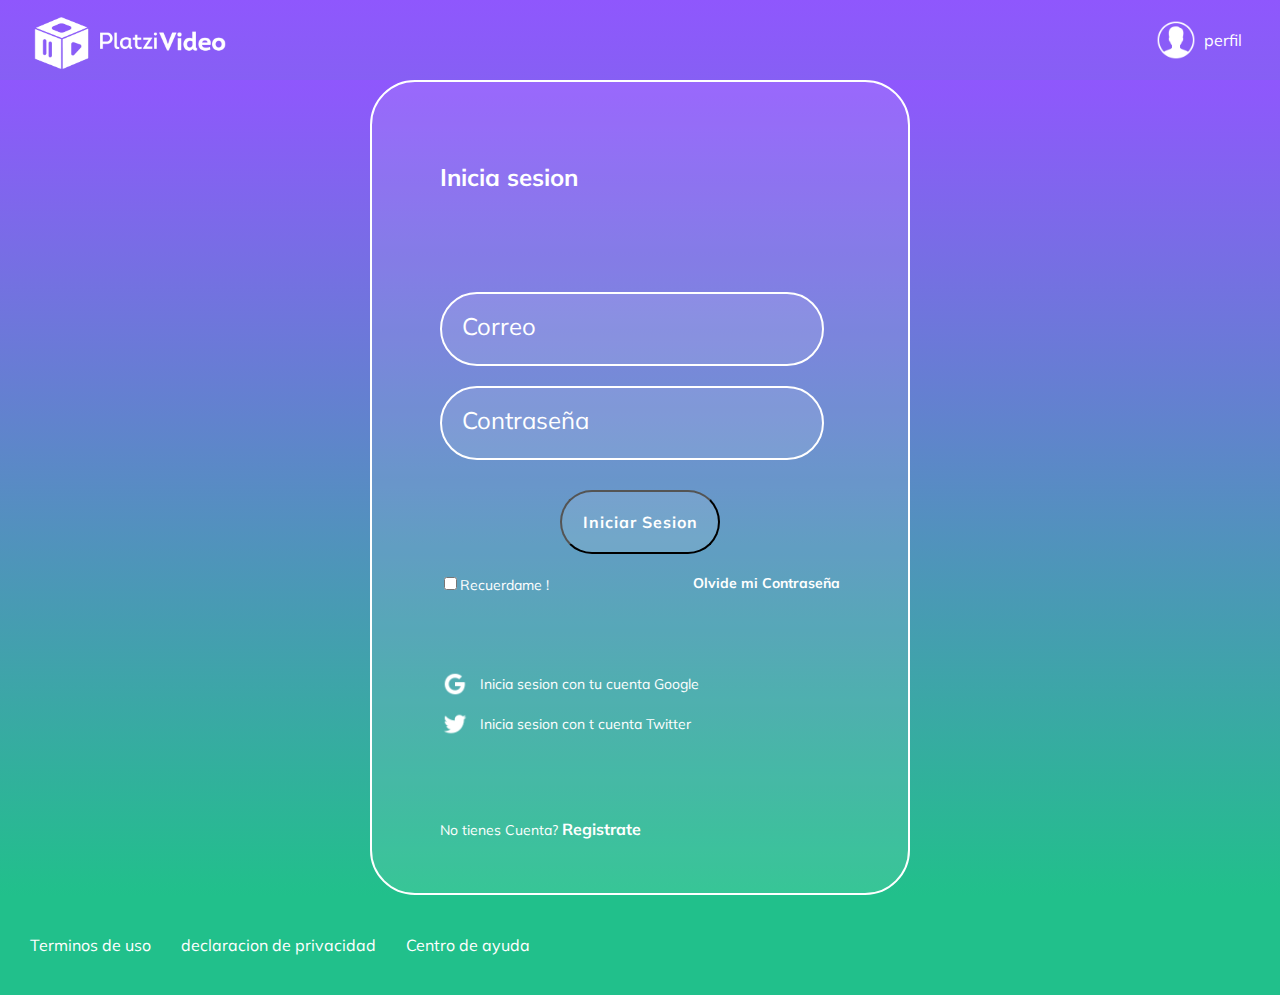
<file: Login.html>
<!DOCTYPE html>
<html lang="en">
<head>
    <meta charset="UTF-8">
    <meta name="viewport" content="width=device-width, initial-scale=1.0">
    <title>Platzi Video</title>
    <link rel="stylesheet" href="style.css">
    <link href="https://fonts.googleapis.com/css?family=Muli&display=swap" rel="stylesheet">
</head>
<body>
    <header class="header">
        <a href="index.html">
            <img src="./img/Logo-platzi-video.png" alt="Logo Platzi video" class="header-logo">
        </a>
        <div class="header-menu">
            <nav class="header-menu_profile">
                <img src="./img/user2.png" alt="user" class="Header-menu_userlogo">
                <p>
                    perfil 
                </p>
                <ul>
                    <li><a href="Login.html">Cuenta</a></li>
                    <li><a href="index.html">Cerrar sesion</a></li>
            </ul>
            </nav>
        </div>
    </header>
    <section class="login">
        <section class="login-container">
            <h2 tabindex="0" class="login-title">Inicia sesion</h2>
            <form action="" class="login-form">
                <input aria-label="Correo" type="text" class="input" placeholder="Correo">
                <input aria-label="contraseña" type="text" class="input" placeholder="Contraseña">
                <button class="buton">Iniciar Sesion</button>
                <section class="login-recuerdame">
                    <label>
                    <p><input type="checkbox" class="box1" value="box1" id="box1">Recuerdame !</p>
                    <a class="login-recuerdame_olvide" href="/">Olvide mi Contraseña</a>
                    </label>
                </section>
            </form>
            <section class="login-redes">
                <div><img src="./img/google.png" alt="google">Inicia sesion con tu cuenta Google</div>
                <div><img src="./img/twitter.png" alt="twitter">Inicia sesion con t cuenta Twitter</div>
            </section>
            <p class="login-registrate">No tienes Cuenta? <a href="registro.html">Registrate</a></p>
            </section>
    </section>
    <footer class="footer">
        <a href="404.html">Terminos de uso</a>
        <a href="404.html">declaracion de privacidad</a>
        <a href="404.html">Centro de ayuda</a>
    </footer>
</body>
</html>
</file>
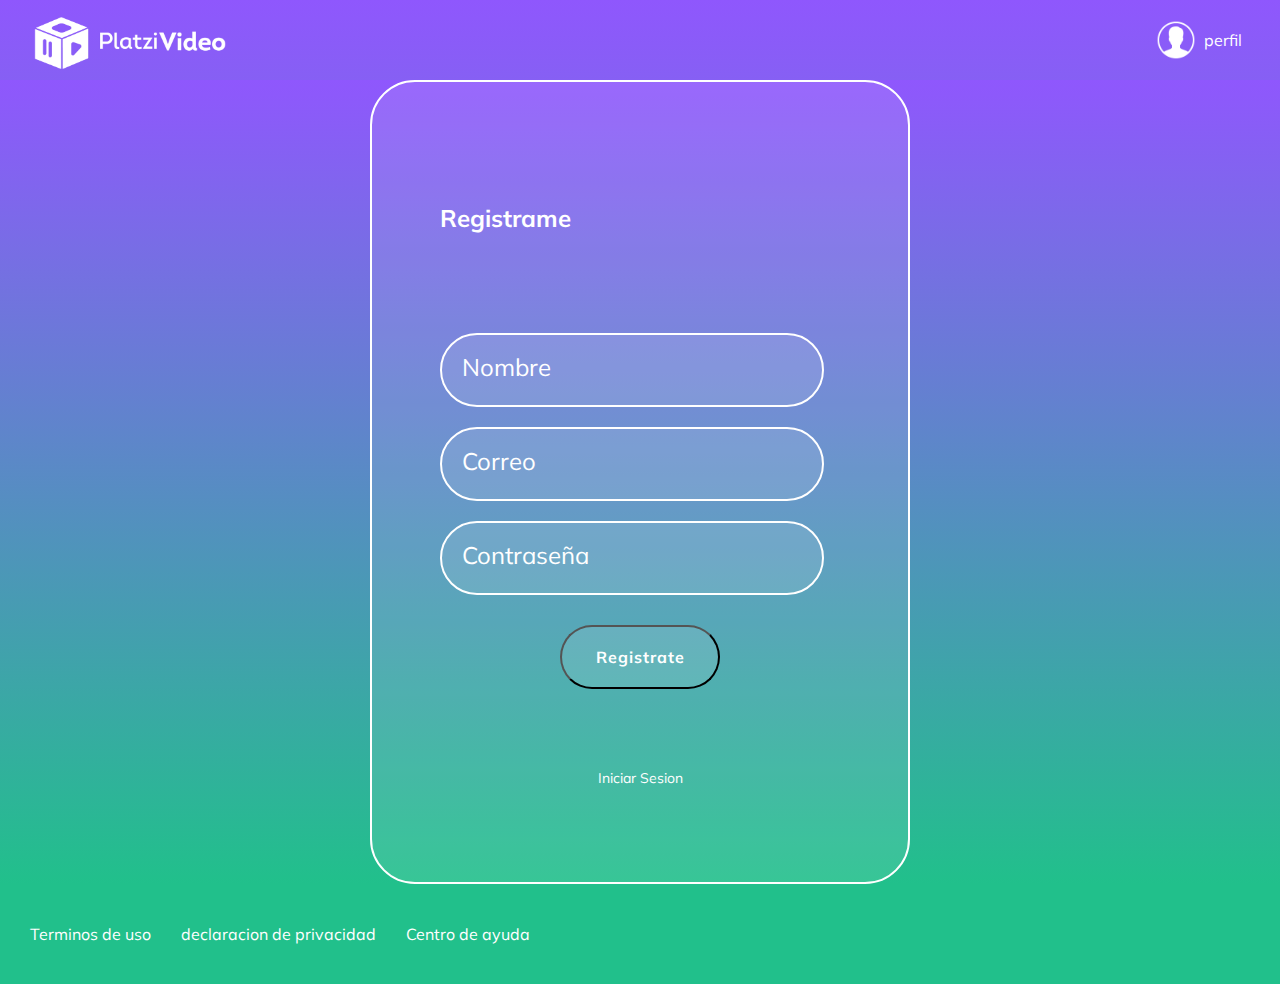
<file: registro.html>
<!DOCTYPE html>
<html lang="en">
<head>
    <meta charset="UTF-8">
    <meta name="viewport" content="width=device-width, initial-scale=1.0">
    <title>Platzi Video</title>
    <link rel="stylesheet" href="style.css">
    <link href="https://fonts.googleapis.com/css?family=Muli&display=swap" rel="stylesheet">
</head>
<body>
    <header class="header">
        <a href="index.html">
            <img src="./img/Logo-platzi-video.png" alt="Logo Platzi video" class="header-logo">
        </a>        
        <div class="header-menu">
            <nav class="header-menu_profile">
                <img src="./img/user2.png" alt="user" class="Header-menu_userlogo">
                <p>
                    perfil 
                </p>
                <ul>
                    <li><a href="Login.html">Cuenta</a></li>
                    <li><a href="index.html">Cerrar sesion</a></li>
            </ul>
            </nav>
        </div>
    </header>
    <section class="login">
        <section class="login-container">
            <h2 class="login-title">Registrame</h2>
            <form action="" class="login-form">
                <input type="text" class="input" placeholder="Nombre">
                <input type="text" class="input" placeholder="Correo">
                <input type="text" class="input" placeholder="Contraseña">
                <button class="buton">Registrate</button>
                <p class="login-registrate">Iniciar Sesion</p>
            </form>
            
        </section>
    </section>
    <footer class="footer">
        <a href="404.html">Terminos de uso</a>
        <a href="404.html">declaracion de privacidad</a>
        <a href="404.html">Centro de ayuda</a>
    </footer>

</body>
</html>
</file>
<file: style.css>
body {
  margin: 0px;
  background-color: #21c08b;
  font-family: "Muli", sans-serif;
  background: linear-gradient(#8f57fd, #21c08b);
}

a {
  font-size: 16px;
  font-weight: bold;
  color: white;
  text-decoration: none;
}

a:hover {
  text-decoration: underline;
}

.header {
  height: 80px;
  width: 100%;
  /* background-color:  #8f57fd; */
  display: flex;
  justify-content: space-between;
  align-items: center;
}

.header-logo {
  width: 200px;
  margin-top: 10px;
  margin-left: 30px;
}

.header-menu {
  margin-right: 30px;
}

.header-menu_profile {
  margin-right: 8px;
  /* width: 50px; */
  display: flex;
  align-items: center;
  color: white;
}

.header-menu_profile p {
  margin: 0px;
}

.header-menu_profile img {
  margin-right: 8px;
  width: 40px;
  height: 40px;
}

.header-menu:hover ul, ul:hover {
  display: block;
}

.header-menu_profile li {
  margin: 10px 0px;
}

.header-menu_profile li a {
  color: white;
  text-decoration: none;
}

.header-menu_profile li a:hover {
  text-decoration: underline;
}

.header-menu_profile ul {
  display: none;
  list-style: none;
  padding: 0px;
  position: absolute;
  width: 100px;
  text-align: right;
  margin: 5rem 0 0 -14px;
}

.buscador {
  height: 300px;
  display: flex;
  flex-direction: column;
  justify-content: center;
  align-items: center;
}

.buscador-tittle {
  color: white;
  font-size: 25px;
  padding: 20px;
}

.input {
  background-color: rgba(255, 255, 255, 0.1);
  border: 2px solid white;
  border-radius: 45px;
  color: white;
  font-family: "Muli", sans-serif;
  font-size: 16px;
  height: 70px;
  padding: 0 20px;
  width: 85%;
  outline: none;
  margin-bottom: 20px;
}

::placeholder {
  color: white;
  font-size: 24px;
}

.carrusel {
  width: 100%;
  overflow: scroll;
  /* overflow: hidden; */
  padding: 30px;
  position: relative;
}

.carrusel-tittle {
  color: white;
  font-size: 16px;
}

.carrusel-container {
  white-space: nowrap;
  margin: 70px 0px;
  padding-bottom: 10px;
}

.carrusel-item {
  display: inline-block;
  background-color: #a200ff;
  width: 200px;
  height: 250px;
  margin-right: 10px;
  border-radius: 20px;
  cursor: pointer;
  overflow: hidden;
  transition: 450ms;
  transform-origin: center left;
  position: relative;
}

.carrusel-item:hover ~ .carrusel-item {
  transform: translate3d(100px, 0, 0);
}

.carrusel-container:hover .carrusel-item {
  opacity: 0.3;
}

.carrusel-container:hover .carrusel-item:hover {
  transform: scale(1.5);
  opacity: 1;
}

.carrusel-img {
  width: 200px;
  height: 250px;
  object-fit: cover;
}

.carrusel-img_details {
  background: linear-gradient(to top, rgba(0, 0, 0, 0.9) 0%, rgba(0, 0, 0, 0) 100%);
  font-size: 10px;
  opacity: 0;
  transition: 450ms opacity;
  padding: 10px;
  position: absolute;
  left: 0;
  right: 0;
  top: 140px;
  bottom: 0;
  color: white;
  font-size: 12px;
  margin: 0;
}

.carrusel-img-icon {
  width: 30px;
}

.carrusel-container:hover .carrusel-item:hover .carrusel-img_details {
  opacity: 1;
}

.login {
  background: linear-gradient(#8f57fd, #21c08b);
  display: flex;
  align-items: center;
  justify-content: center;
  flex-direction: column;
  padding: 0 30px;
  min-height: calc(100vh - 200px);
}

.login-container {
  background-color: rgba(255, 255, 255, 0.1);
  border: 2px solid white;
  border-radius: 45px;
  padding: 60px 68px 40px;
  color: white;
  min-height: 700px;
  width: 400px;
  display: flex;
  justify-content: center;
  flex-direction: column;
}

.login-title {
  padding-bottom: 80px;
}

.login-form {
  display: flex;
  flex-direction: column;
  align-content: center;
  text-align: center;
}

.login-recuerdame {
  margin-top: 10px;
}

.login-recuerdame label {
  font-size: 14px;
  color: white;
  display: flex;
  justify-content: space-between;
  margin-bottom: 10px;
}

.login-recuerdame label p {
  margin: 0;
}

.login-recuerdame label a {
  color: white;
  font-size: 14px;
  text-decoration: none;
}

.login-recuerdame label a:hover {
  color: white;
  font-size: 14px;
  text-decoration: underline;
}

.login-redes {
  padding-top: 65px;
}

.login-redes div {
  display: flex;
  align-items: center;
  font-size: 14px;
  margin-bottom: 10px;
}

.login-redes img {
  width: 30px;
  margin-right: 10px;
}

.login-registrate {
  font-size: 14px;
  margin-top: 70px;
}

/* .login-registrate a {
    font-size: 16px;
    font-weight: bold;
    color: white;
    text-decoration: none;
}

.login-registrate a:hover {
   text-decoration: underline;
} */
.buton {
  color: white;
  background-color: rgba(255, 255, 255, 0.1);
  border-radius: 45px;
  padding: 20px;
  width: 160px;
  align-self: center;
  font-size: 16px;
  font-weight: bold;
  font-family: "Muli", sans-serif;
  letter-spacing: 1px;
  margin: 10px 0px;
}

.footer {
  display: flex;
  align-items: center;
  height: 100px;
  width: 100%;
  background-color: #21c08b;
}

.footer a {
  padding-left: 30px;
  font-weight: 400;
}

@media only screen and (max-width: 600px) {
  .login-container {
    background-color: transparent;
    padding: 0px;
    border: none;
    width: 100%;
  }

  .footer {
    flex-direction: column;
    align-items: flex-start;
  }
}
.notfound {
  height: 77vh;
  width: 100%;
  display: flex;
  justify-content: center;
  align-items: center;
}

.notfound-container {
  color: white;
  font-size: 14px;
  text-align: center;
}

.notfound-404 {
  font-size: 50px;
  font-weight: bold;
  margin: 0;
}

.animated {
  animation-duration: 2.5s;
  animation-fill-mode: both;
  animation-iteration-count: infinite;
}

@keyframes bounce {
  0%, 20%, 50%, 80%, 100% {
    transform: translateY(0);
  }
  40% {
    transform: translateY(-30px);
  }
  60% {
    transform: translateY(-15px);
  }
}
.bounce {
  animation-name: bounce;
}

@keyframes pulse {
  0% {
    transform: scale(1);
  }
  50% {
    transform: scale(1.1);
  }
  100% {
    transform: scale(1);
  }
}
.pulse {
  animation-name: pulse;
  animation-duration: 1s;
}

/*# sourceMappingURL=style.css.map */
</file>
